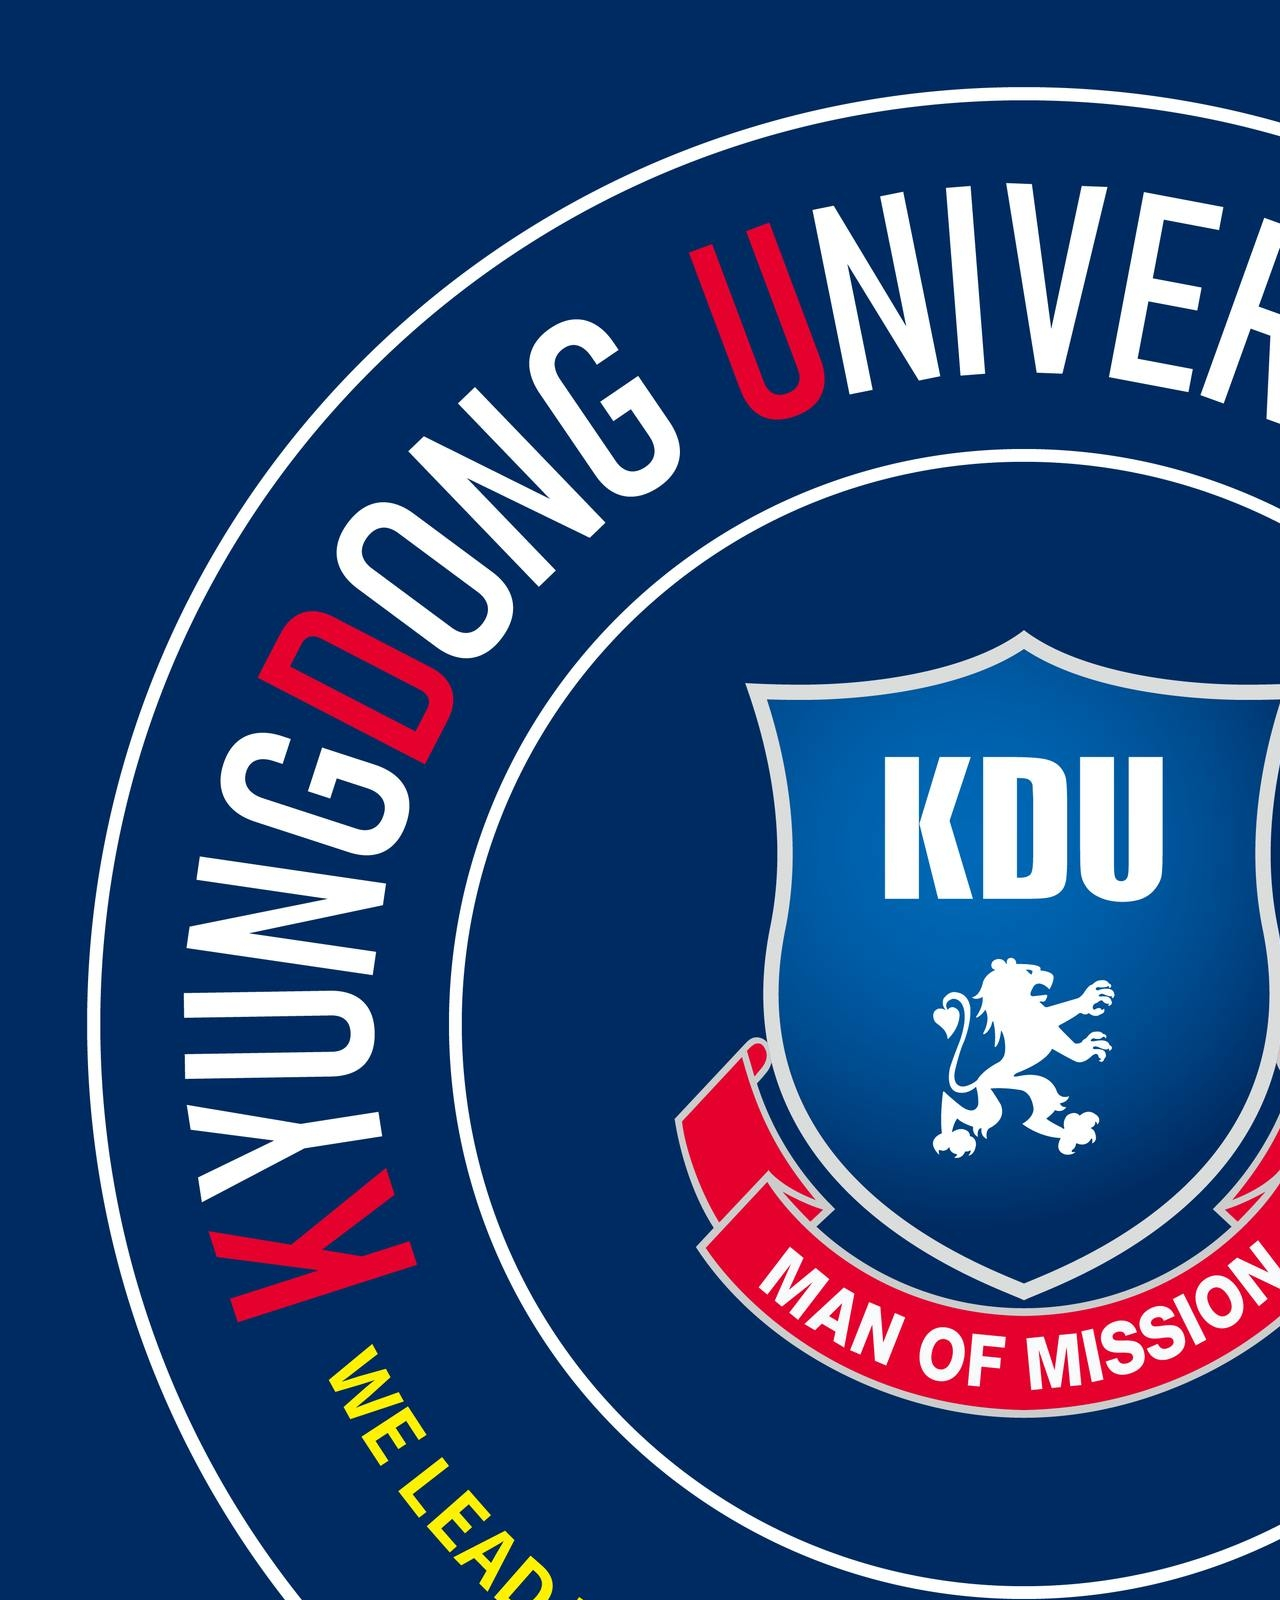
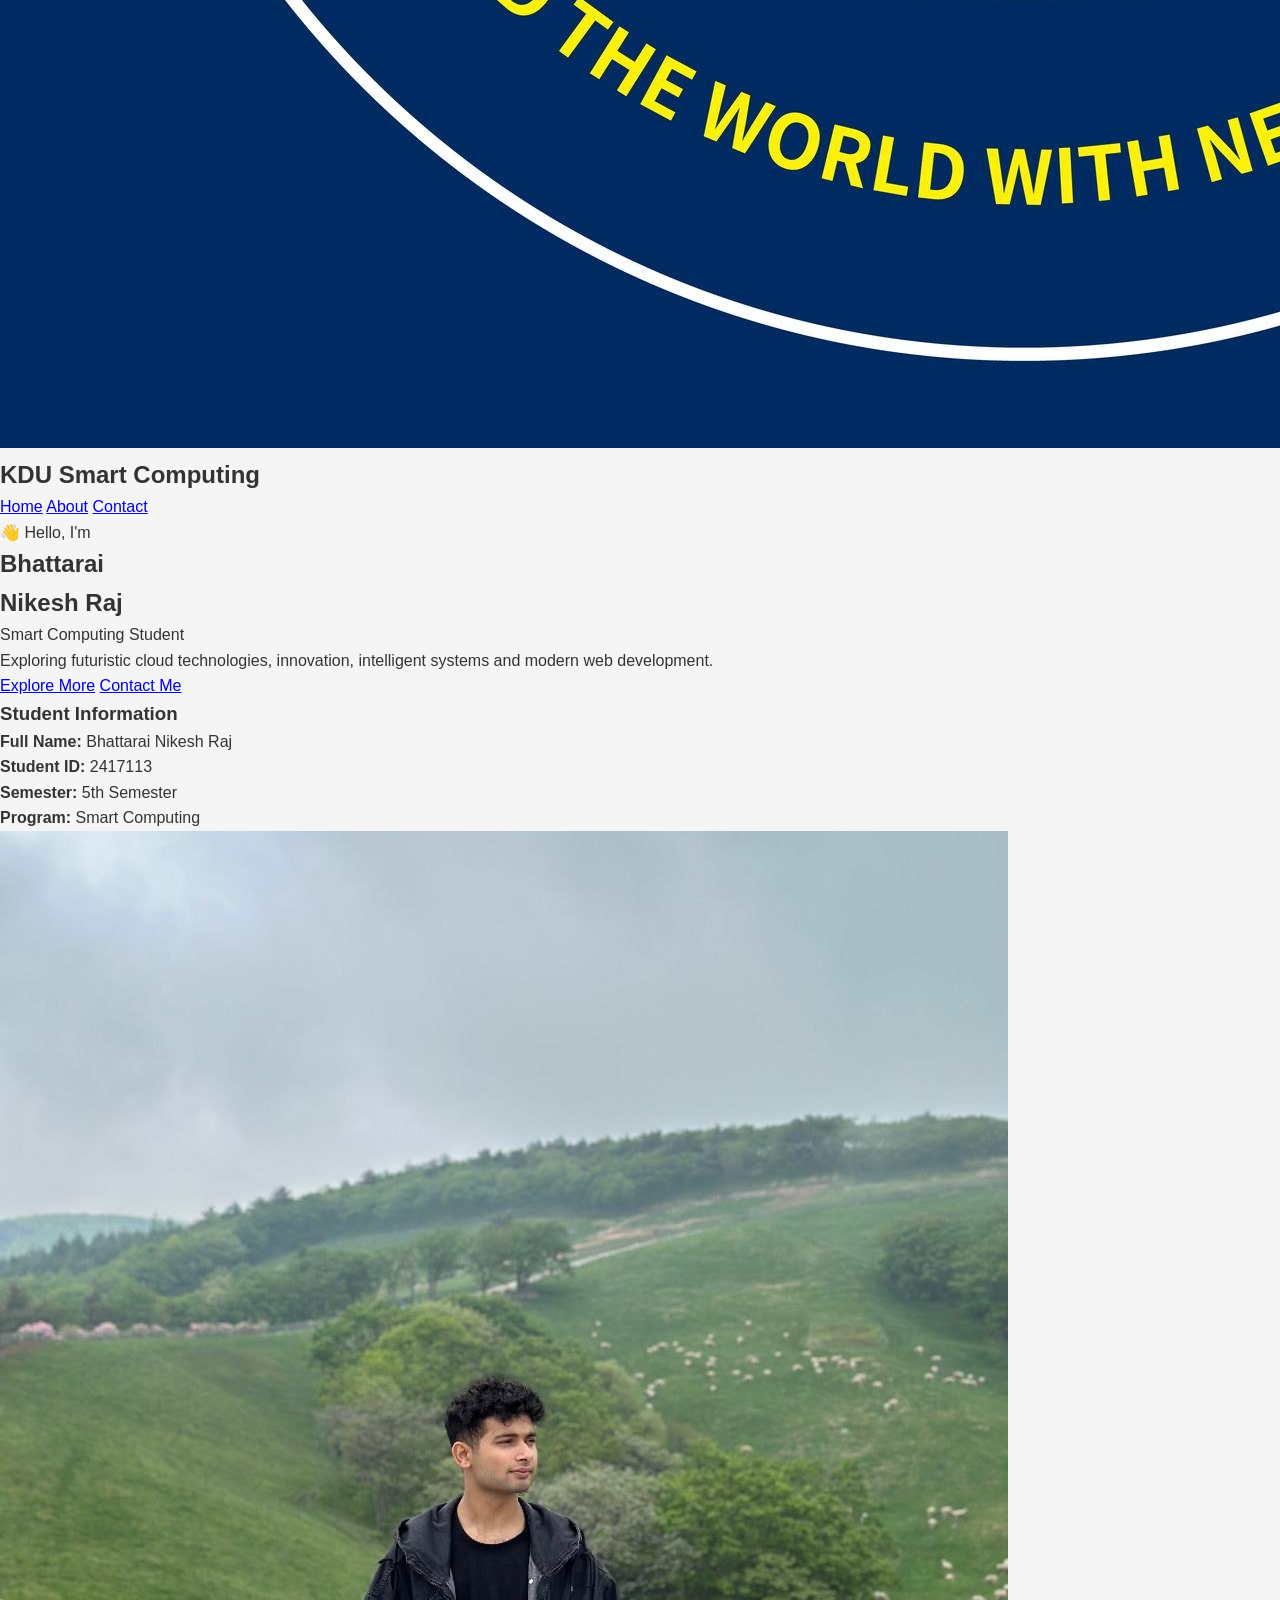
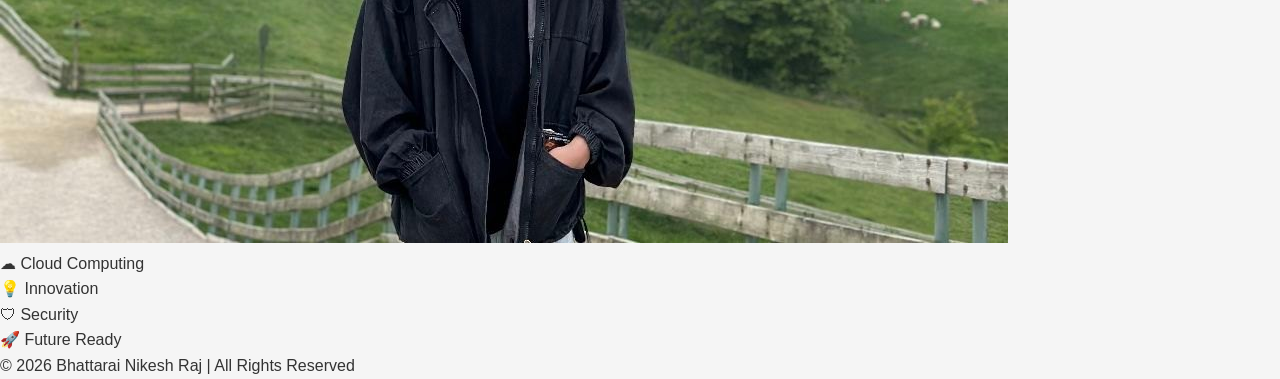
<file: index.html>
<!DOCTYPE html>
<html lang="en">
<head>
<meta charset="UTF-8">
<meta name="viewport" content="width=device-width, initial-scale=1.0">
<title>Bhattarai Nikesh Raj | Cloud Website</title>

<link rel="stylesheet" href="style.css">

<link rel="preconnect" href="https://fonts.googleapis.com">
<link href="https://fonts.googleapis.com/css2?family=Poppins:wght@300;400;500;600;700&display=swap" rel="stylesheet">

</head>

<body>

<div class="overlay"></div>

<header>
    <div class="logo-section">
        <img src="logo.png" class="logo">
        <h2>KDU Smart Computing</h2>
    </div>

    <nav>
        <a href="index.html" class="active">Home</a>
        <a href="about.html">About</a>
        <a href="contact.html">Contact</a>
    </nav>
</header>

<section class="hero">

    <div class="left">

        <p class="hello">👋 Hello, I'm</p>

        <h1>
            Bhattarai <br>
            <span>Nikesh Raj</span>
        </h1>

        <div class="tag">
            Smart Computing Student
        </div>

        <p class="description">
            Exploring futuristic cloud technologies, innovation,
            intelligent systems and modern web development.
        </p>

        <div class="buttons">
            <a href="about.html" class="btn1">Explore More</a>
            <a href="contact.html" class="btn2">Contact Me</a>
        </div>

        <div class="info-card">

            <h3>Student Information</h3>

            <p><strong>Full Name:</strong> Bhattarai Nikesh Raj</p>
            <p><strong>Student ID:</strong> 2417113</p>
            <p><strong>Semester:</strong> 5th Semester</p>
            <p><strong>Program:</strong> Smart Computing</p>

        </div>

    </div>

    <div class="right">

        <div class="circle"></div>

        <img src="profile.jpg" class="profile">

    </div>

</section>

<footer>

    <div class="footer-box">
        <div>☁ Cloud Computing</div>
        <div>💡 Innovation</div>
        <div>🛡 Security</div>
        <div>🚀 Future Ready</div>
    </div>

    <p>© 2026 Bhattarai Nikesh Raj | All Rights Reserved</p>

</footer>

</body>
</html>
</file>
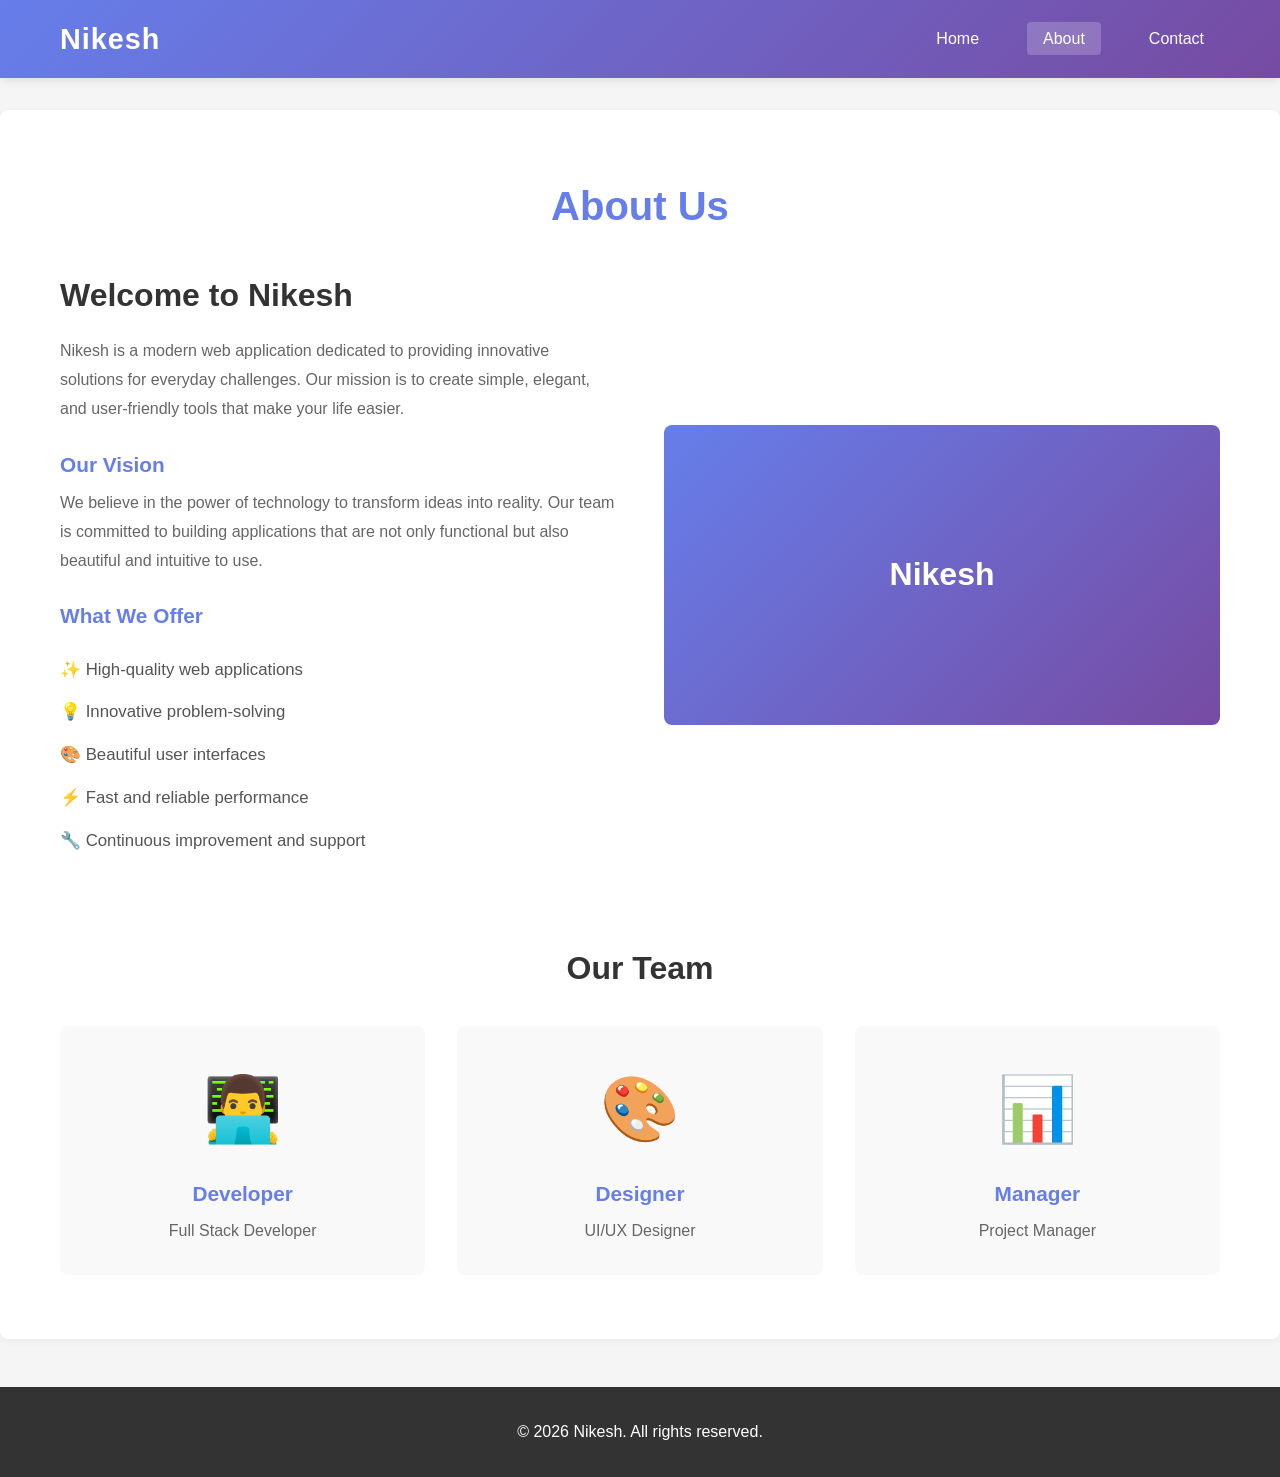
<file: about.html>
<!DOCTYPE html>
<html lang="en">
<head>
    <meta charset="UTF-8">
    <meta name="viewport" content="width=device-width, initial-scale=1.0">
    <title>About Us</title>
    <link rel="stylesheet" href="style.css">
</head>
<body>
    <nav class="navbar">
        <div class="container">
            <div class="nav-brand">Nikesh</div>
            <ul class="nav-menu">
                <li><a href="index.html">Home</a></li>
                <li><a href="about.html" class="active">About</a></li>
                <li><a href="contact.html">Contact</a></li>
            </ul>
        </div>
    </nav>

    <section class="about-section">
        <div class="container">
            <h1>About Us</h1>
            <div class="about-content">
                <div class="about-text">
                    <h2>Welcome to Nikesh</h2>
                    <p>
                        Nikesh is a modern web application dedicated to providing innovative solutions for everyday challenges. 
                        Our mission is to create simple, elegant, and user-friendly tools that make your life easier.
                    </p>
                    <h3>Our Vision</h3>
                    <p>
                        We believe in the power of technology to transform ideas into reality. Our team is committed to 
                        building applications that are not only functional but also beautiful and intuitive to use.
                    </p>
                    <h3>What We Offer</h3>
                    <ul class="features-list">
                        <li>✨ High-quality web applications</li>
                        <li>💡 Innovative problem-solving</li>
                        <li>🎨 Beautiful user interfaces</li>
                        <li>⚡ Fast and reliable performance</li>
                        <li>🔧 Continuous improvement and support</li>
                    </ul>
                </div>
                <div class="about-image">
                    <div class="placeholder-image">
                        <p>Nikesh</p>
                    </div>
                </div>
            </div>

            <div class="team-section">
                <h2>Our Team</h2>
                <div class="team-grid">
                    <div class="team-member">
                        <div class="member-avatar">👨‍💻</div>
                        <h3>Developer</h3>
                        <p>Full Stack Developer</p>
                    </div>
                    <div class="team-member">
                        <div class="member-avatar">🎨</div>
                        <h3>Designer</h3>
                        <p>UI/UX Designer</p>
                    </div>
                    <div class="team-member">
                        <div class="member-avatar">📊</div>
                        <h3>Manager</h3>
                        <p>Project Manager</p>
                    </div>
                </div>
            </div>
        </div>
    </section>

    <footer class="footer">
        <div class="container">
            <p>&copy; 2026 Nikesh. All rights reserved.</p>
        </div>
    </footer>
</body>
</html>
</file>
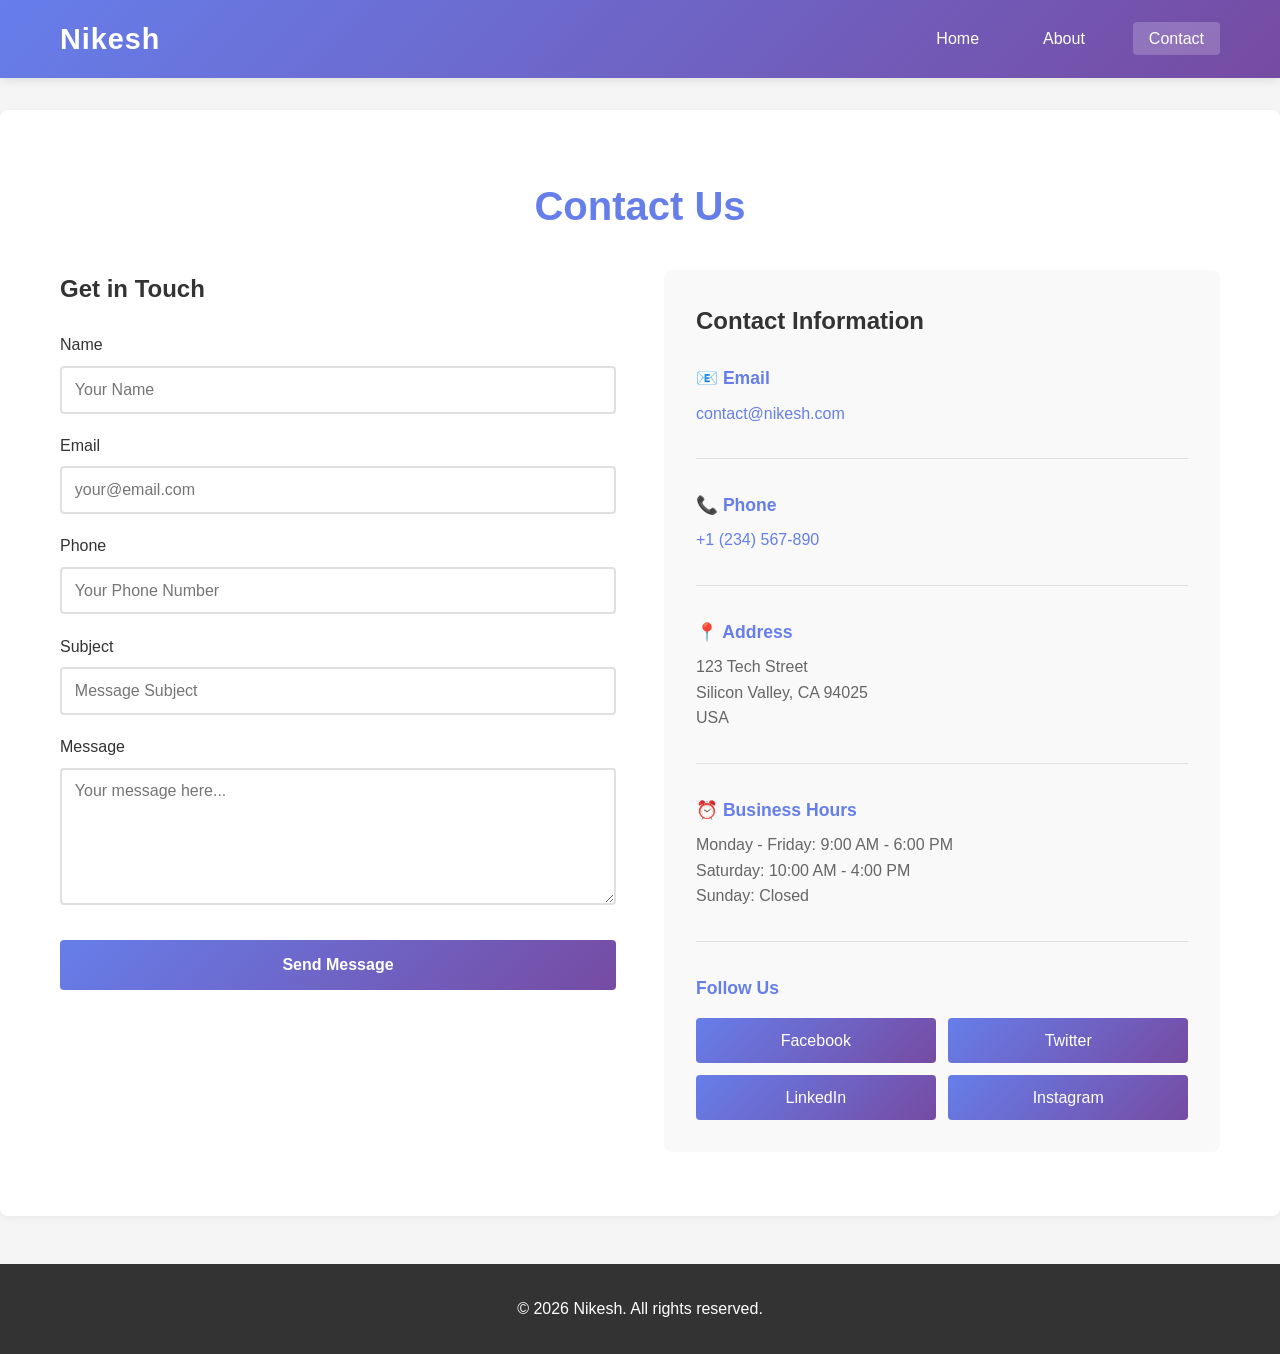
<file: contact.html>
<!DOCTYPE html>
<html lang="en">
<head>
    <meta charset="UTF-8">
    <meta name="viewport" content="width=device-width, initial-scale=1.0">
    <title>Contact Us</title>
    <link rel="stylesheet" href="style.css">
</head>
<body>
    <nav class="navbar">
        <div class="container">
            <div class="nav-brand">Nikesh</div>
            <ul class="nav-menu">
                <li><a href="index.html">Home</a></li>
                <li><a href="about.html">About</a></li>
                <li><a href="contact.html" class="active">Contact</a></li>
            </ul>
        </div>
    </nav>

    <section class="contact-section">
        <div class="container">
            <h1>Contact Us</h1>
            <div class="contact-content">
                <div class="contact-form-wrapper">
                    <h2>Get in Touch</h2>
                    <form class="contact-form" id="contactForm">
                        <div class="form-group">
                            <label for="name">Name</label>
                            <input type="text" id="name" name="name" required placeholder="Your Name">
                        </div>
                        <div class="form-group">
                            <label for="email">Email</label>
                            <input type="email" id="email" name="email" required placeholder="your@email.com">
                        </div>
                        <div class="form-group">
                            <label for="phone">Phone</label>
                            <input type="tel" id="phone" name="phone" placeholder="Your Phone Number">
                        </div>
                        <div class="form-group">
                            <label for="subject">Subject</label>
                            <input type="text" id="subject" name="subject" required placeholder="Message Subject">
                        </div>
                        <div class="form-group">
                            <label for="message">Message</label>
                            <textarea id="message" name="message" rows="6" required placeholder="Your message here..."></textarea>
                        </div>
                        <button type="submit" class="btn-submit">Send Message</button>
                    </form>
                    <div id="formMessage"></div>
                </div>

                <div class="contact-info">
                    <h2>Contact Information</h2>
                    <div class="info-item">
                        <h3>📧 Email</h3>
                        <p><a href="mailto:contact@nikesh.com">contact@nikesh.com</a></p>
                    </div>
                    <div class="info-item">
                        <h3>📞 Phone</h3>
                        <p><a href="tel:+1234567890">+1 (234) 567-890</a></p>
                    </div>
                    <div class="info-item">
                        <h3>📍 Address</h3>
                        <p>123 Tech Street<br>Silicon Valley, CA 94025<br>USA</p>
                    </div>
                    <div class="info-item">
                        <h3>⏰ Business Hours</h3>
                        <p>Monday - Friday: 9:00 AM - 6:00 PM<br>Saturday: 10:00 AM - 4:00 PM<br>Sunday: Closed</p>
                    </div>
                    <div class="social-links">
                        <h3>Follow Us</h3>
                        <div class="social-icons">
                            <a href="#" class="social-icon">Facebook</a>
                            <a href="#" class="social-icon">Twitter</a>
                            <a href="#" class="social-icon">LinkedIn</a>
                            <a href="#" class="social-icon">Instagram</a>
                        </div>
                    </div>
                </div>
            </div>
        </div>
    </section>

    <footer class="footer">
        <div class="container">
            <p>&copy; 2026 Nikesh. All rights reserved.</p>
        </div>
    </footer>

    <script>
        document.getElementById('contactForm').addEventListener('submit', function(e) {
            e.preventDefault();
            const formMessage = document.getElementById('formMessage');
            const formData = new FormData(this);
            
            // Simulate form submission
            setTimeout(() => {
                formMessage.innerHTML = '<p class="success-message">Thank you for your message! We will get back to you soon.</p>';
                this.reset();
                setTimeout(() => {
                    formMessage.innerHTML = '';
                }, 3000);
            }, 500);
        });
    </script>
</body>
</html>
</file>
<file: style.css>
/* General Styles */
* {
    margin: 0;
    padding: 0;
    box-sizing: border-box;
}

body {
    font-family: 'Segoe UI', Tahoma, Geneva, Verdana, sans-serif;
    background-color: #f5f5f5;
    color: #333;
    line-height: 1.6;
}

.container {
    max-width: 1200px;
    margin: 0 auto;
    padding: 0 20px;
}

/* Navigation Bar */
.navbar {
    background: linear-gradient(135deg, #667eea 0%, #764ba2 100%);
    padding: 1rem 0;
    position: sticky;
    top: 0;
    z-index: 100;
    box-shadow: 0 2px 10px rgba(0, 0, 0, 0.1);
}

.navbar .container {
    display: flex;
    justify-content: space-between;
    align-items: center;
}

.nav-brand {
    font-size: 1.8rem;
    font-weight: bold;
    color: white;
    letter-spacing: 1px;
}

.nav-menu {
    display: flex;
    list-style: none;
    gap: 2rem;
}

.nav-menu a {
    color: white;
    text-decoration: none;
    font-weight: 500;
    transition: all 0.3s ease;
    padding: 0.5rem 1rem;
    border-radius: 4px;
}

.nav-menu a:hover,
.nav-menu a.active {
    background-color: rgba(255, 255, 255, 0.2);
    transform: translateY(-2px);
}

/* About Section */
.about-section {
    padding: 4rem 0;
    background-color: white;
    margin: 2rem 0;
    border-radius: 8px;
    box-shadow: 0 2px 8px rgba(0, 0, 0, 0.05);
}

.about-section h1 {
    text-align: center;
    font-size: 2.5rem;
    margin-bottom: 2rem;
    color: #667eea;
}

.about-content {
    display: grid;
    grid-template-columns: 1fr 1fr;
    gap: 3rem;
    margin-bottom: 4rem;
    align-items: center;
}

.about-text h2 {
    font-size: 2rem;
    margin-bottom: 1rem;
    color: #333;
}

.about-text h3 {
    font-size: 1.3rem;
    margin: 1.5rem 0 0.5rem 0;
    color: #667eea;
}

.about-text p {
    margin-bottom: 1rem;
    color: #666;
    line-height: 1.8;
}

.features-list {
    list-style: none;
    margin: 1rem 0;
}

.features-list li {
    padding: 0.5rem 0;
    font-size: 1.05rem;
    color: #555;
}

.about-image {
    text-align: center;
}

.placeholder-image {
    width: 100%;
    height: 300px;
    background: linear-gradient(135deg, #667eea 0%, #764ba2 100%);
    border-radius: 8px;
    display: flex;
    align-items: center;
    justify-content: center;
    color: white;
    font-size: 2rem;
    font-weight: bold;
}

/* Team Section */
.team-section h2 {
    text-align: center;
    font-size: 2rem;
    margin-bottom: 2rem;
    color: #333;
}

.team-grid {
    display: grid;
    grid-template-columns: repeat(auto-fit, minmax(250px, 1fr));
    gap: 2rem;
}

.team-member {
    background: #f9f9f9;
    padding: 2rem;
    border-radius: 8px;
    text-align: center;
    transition: transform 0.3s ease, box-shadow 0.3s ease;
}

.team-member:hover {
    transform: translateY(-5px);
    box-shadow: 0 5px 15px rgba(0, 0, 0, 0.1);
}

.member-avatar {
    font-size: 4rem;
    margin-bottom: 1rem;
}

.team-member h3 {
    font-size: 1.3rem;
    margin-bottom: 0.5rem;
    color: #667eea;
}

.team-member p {
    color: #666;
}

/* Contact Section */
.contact-section {
    padding: 4rem 0;
    background-color: white;
    margin: 2rem 0;
    border-radius: 8px;
    box-shadow: 0 2px 8px rgba(0, 0, 0, 0.05);
}

.contact-section h1 {
    text-align: center;
    font-size: 2.5rem;
    margin-bottom: 2rem;
    color: #667eea;
}

.contact-content {
    display: grid;
    grid-template-columns: 1fr 1fr;
    gap: 3rem;
}

.contact-form-wrapper h2,
.contact-info h2 {
    font-size: 1.5rem;
    margin-bottom: 1.5rem;
    color: #333;
}

/* Form Styles */
.contact-form {
    display: flex;
    flex-direction: column;
    gap: 1.2rem;
}

.form-group {
    display: flex;
    flex-direction: column;
}

.form-group label {
    font-weight: 500;
    margin-bottom: 0.5rem;
    color: #333;
}

.form-group input,
.form-group textarea {
    padding: 0.8rem;
    border: 2px solid #e0e0e0;
    border-radius: 4px;
    font-size: 1rem;
    font-family: inherit;
    transition: border-color 0.3s ease;
}

.form-group input:focus,
.form-group textarea:focus {
    outline: none;
    border-color: #667eea;
    box-shadow: 0 0 0 3px rgba(102, 126, 234, 0.1);
}

.btn-submit {
    background: linear-gradient(135deg, #667eea 0%, #764ba2 100%);
    color: white;
    padding: 1rem;
    border: none;
    border-radius: 4px;
    font-size: 1rem;
    font-weight: 600;
    cursor: pointer;
    transition: transform 0.3s ease, box-shadow 0.3s ease;
    margin-top: 1rem;
}

.btn-submit:hover {
    transform: translateY(-2px);
    box-shadow: 0 5px 15px rgba(102, 126, 234, 0.4);
}

.btn-submit:active {
    transform: translateY(0);
}

#formMessage {
    margin-top: 1rem;
}

.success-message {
    background-color: #d4edda;
    color: #155724;
    padding: 1rem;
    border-radius: 4px;
    border: 1px solid #c3e6cb;
    text-align: center;
    font-weight: 500;
}

/* Contact Info */
.contact-info {
    background: #f9f9f9;
    padding: 2rem;
    border-radius: 8px;
}

.info-item {
    margin-bottom: 2rem;
    padding-bottom: 2rem;
    border-bottom: 1px solid #e0e0e0;
}

.info-item:last-child {
    border-bottom: none;
}

.info-item h3 {
    font-size: 1.1rem;
    margin-bottom: 0.5rem;
    color: #667eea;
}

.info-item p {
    color: #666;
}

.info-item a {
    color: #667eea;
    text-decoration: none;
    transition: color 0.3s ease;
}

.info-item a:hover {
    color: #764ba2;
    text-decoration: underline;
}

/* Social Links */
.social-links h3 {
    font-size: 1.1rem;
    margin-bottom: 1rem;
    color: #667eea;
}

.social-icons {
    display: grid;
    grid-template-columns: 1fr 1fr;
    gap: 0.8rem;
}

.social-icon {
    display: inline-block;
    padding: 0.6rem 1rem;
    background: linear-gradient(135deg, #667eea 0%, #764ba2 100%);
    color: white;
    text-decoration: none;
    border-radius: 4px;
    text-align: center;
    transition: transform 0.3s ease;
}

.social-icon:hover {
    transform: translateY(-2px);
}

/* Footer */
.footer {
    background: #333;
    color: white;
    text-align: center;
    padding: 2rem 0;
    margin-top: 3rem;
}

/* Responsive Design */
@media (max-width: 768px) {
    .nav-menu {
        gap: 1rem;
    }

    .about-content,
    .contact-content {
        grid-template-columns: 1fr;
    }

    .team-grid {
        grid-template-columns: 1fr;
    }

    .about-section h1,
    .contact-section h1 {
        font-size: 2rem;
    }

    .about-text h2 {
        font-size: 1.5rem;
    }

    .social-icons {
        grid-template-columns: 1fr 1fr;
    }
}

@media (max-width: 480px) {
    .nav-brand {
        font-size: 1.3rem;
    }

    .nav-menu {
        gap: 0.5rem;
    }

    .nav-menu a {
        padding: 0.4rem 0.6rem;
        font-size: 0.9rem;
    }

    .about-section h1,
    .contact-section h1 {
        font-size: 1.5rem;
    }

    .about-text h2 {
        font-size: 1.2rem;
    }

    .about-text h3 {
        font-size: 1.05rem;
    }

    .placeholder-image {
        height: 200px;
    }

    .social-icons {
        grid-template-columns: 1fr;
    }
}
</file>
